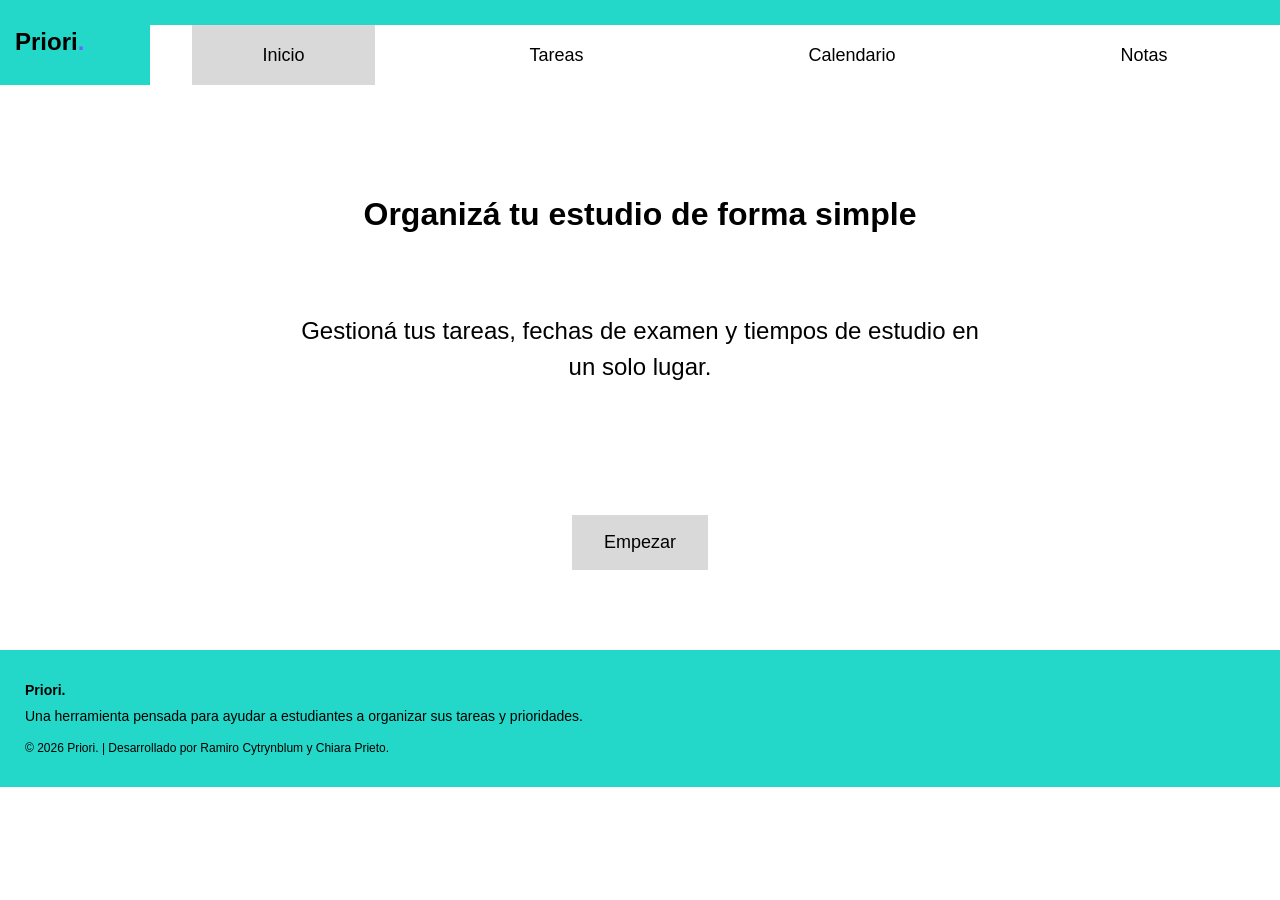
<file: index.html>
<!DOCTYPE html>
<html lang="en">
<head>
    <meta charset="UTF-8">
    <meta name="viewport" content="width=device-width, initial-scale=1.0">
    <title>Priori.</title>

    <link href="https://cdn.jsdelivr.net/npm/bootstrap@5.3.7/dist/css/bootstrap.min.css" rel="stylesheet">
    <link rel="stylesheet" href="CSS/style.css">
</head>
<body>

   <header class="top-header">
    <div class="logo">
        <h1>Priori<span>.</span></h1>
    </div>
        
    <nav class="navbar-priori">
        <div class="nav-inner">
            <a href="index.html" class="active">Inicio</a>
            <a href="tareas.html">Tareas</a>
            <a href="calendario.html">Calendario</a>
            <a href="notas.html">Notas</a>
        </div>
    </nav>
</header>

<main class="inicio">
      <h2>Organizá tu estudio de forma simple</h2>

      <p class="texto-inicio">
        Gestioná tus tareas, fechas de examen y tiempos de estudio en un solo lugar.
      </p>
    
  <a href="tareas.html" class="boton-priori">Empezar</a>    
</main>

    <footer>
    <p><strong>Priori.</strong></p>

    <p>
        Una herramienta pensada para ayudar a estudiantes a organizar sus tareas y prioridades.
    </p>

    <p class="footer-creditos">
        © 2026 Priori. | Desarrollado por Ramiro Cytrynblum y Chiara Prieto.
    </p>
</footer>
    
<script src="https://cdn.jsdelivr.net/npm/bootstrap@5.3.8/dist/js/bootstrap.bundle.min.js" integrity="sha384-FKyoEForCGlyvwx9Hj09JcYn3nv7wiPVlz7YYwJrWVcXK/BmnVDxM+D2scQbITxI" crossorigin="anonymous"></script>
</body>
</html>
</file>
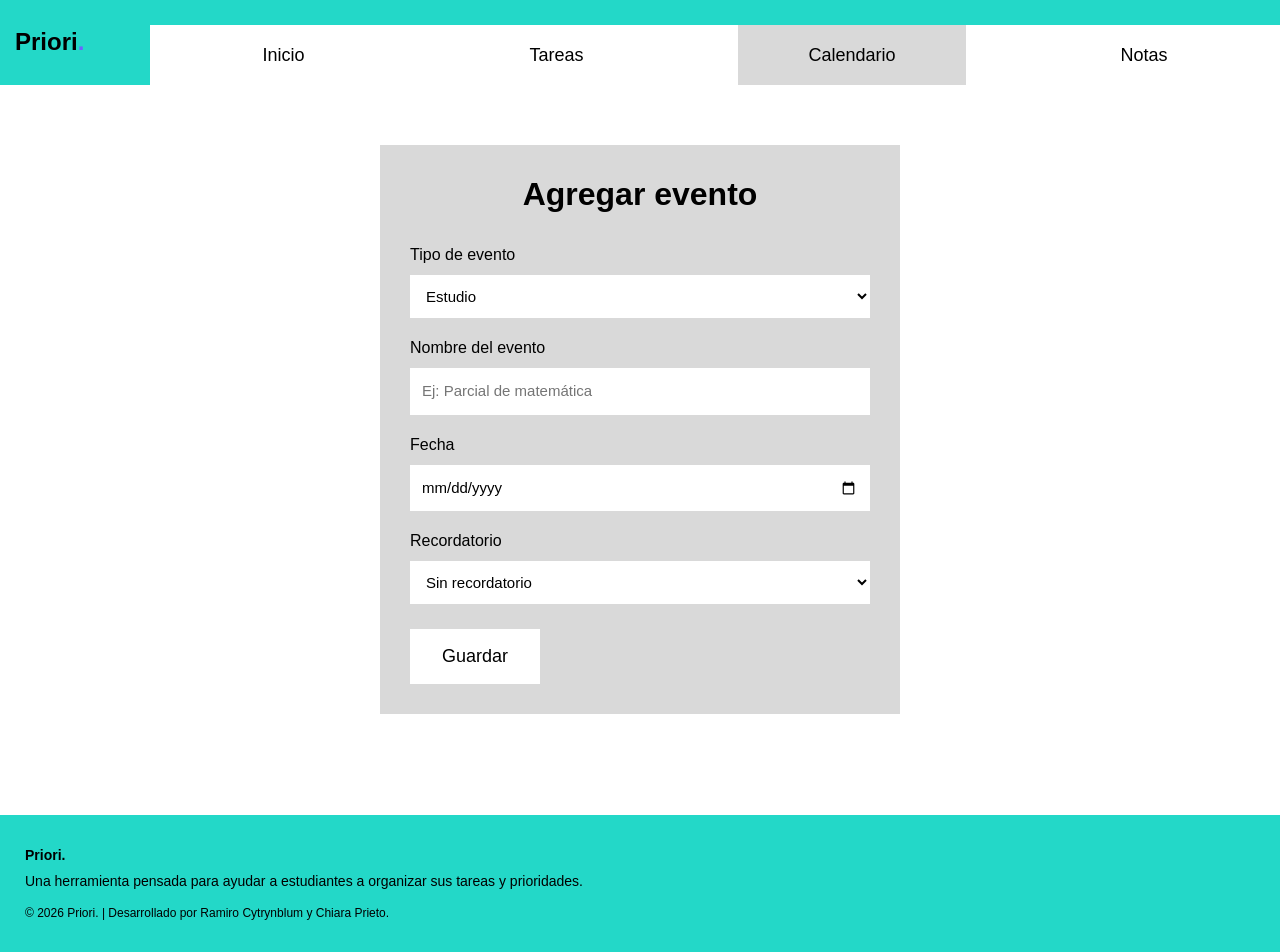
<file: agregar-evento.html>
<!DOCTYPE html>
<html lang="en">
<head>
    <meta charset="UTF-8">
    <meta name="viewport" content="width=device-width, initial-scale=1.0">
    <title>Priori. / Agregar evento</title>

    <link href="https://cdn.jsdelivr.net/npm/bootstrap@5.3.7/dist/css/bootstrap.min.css" rel="stylesheet">
    <link rel="stylesheet" href="CSS/style.css">
</head>
<body>

<header class="top-header">
  <div class="logo">
    <h1>Priori<span>.</span></h1>
  </div>

  <nav class="navbar-priori">
    <div class="nav-inner">
      <a href="index.html">Inicio</a>
      <a href="tareas.html">Tareas</a>
      <a href="calendario.html" class="active">Calendario</a>
      <a href="notas.html">Notas</a>
    </div>
  </nav>
</header>

<main class="pagina-formulario">
  <section class="formulario-box">
    <h2>Agregar evento</h2>

    <label>Tipo de evento</label>
    <select>
      <option>Estudio</option>
      <option>Tarea</option>
      <option>Examen</option>
    </select>

    <label>Nombre del evento</label>
    <input type="text" placeholder="Ej: Parcial de matemática">

    <label>Fecha</label>
    <input type="date">

    <label>Recordatorio</label>
    <select>
      <option>Sin recordatorio</option>
      <option>1 día antes</option>
      <option>3 días antes</option>
      <option>1 semana antes</option>
    </select>

    <a href="calendario.html" class="boton-priori">Guardar</a>
  </section>
</main>

    <footer>
    <p><strong>Priori.</strong></p>

    <p>
        Una herramienta pensada para ayudar a estudiantes a organizar sus tareas y prioridades.
    </p>

    <p class="footer-creditos">
        © 2026 Priori. | Desarrollado por Ramiro Cytrynblum y Chiara Prieto.
    </p>
</footer>
    
</body>
</html>
</file>
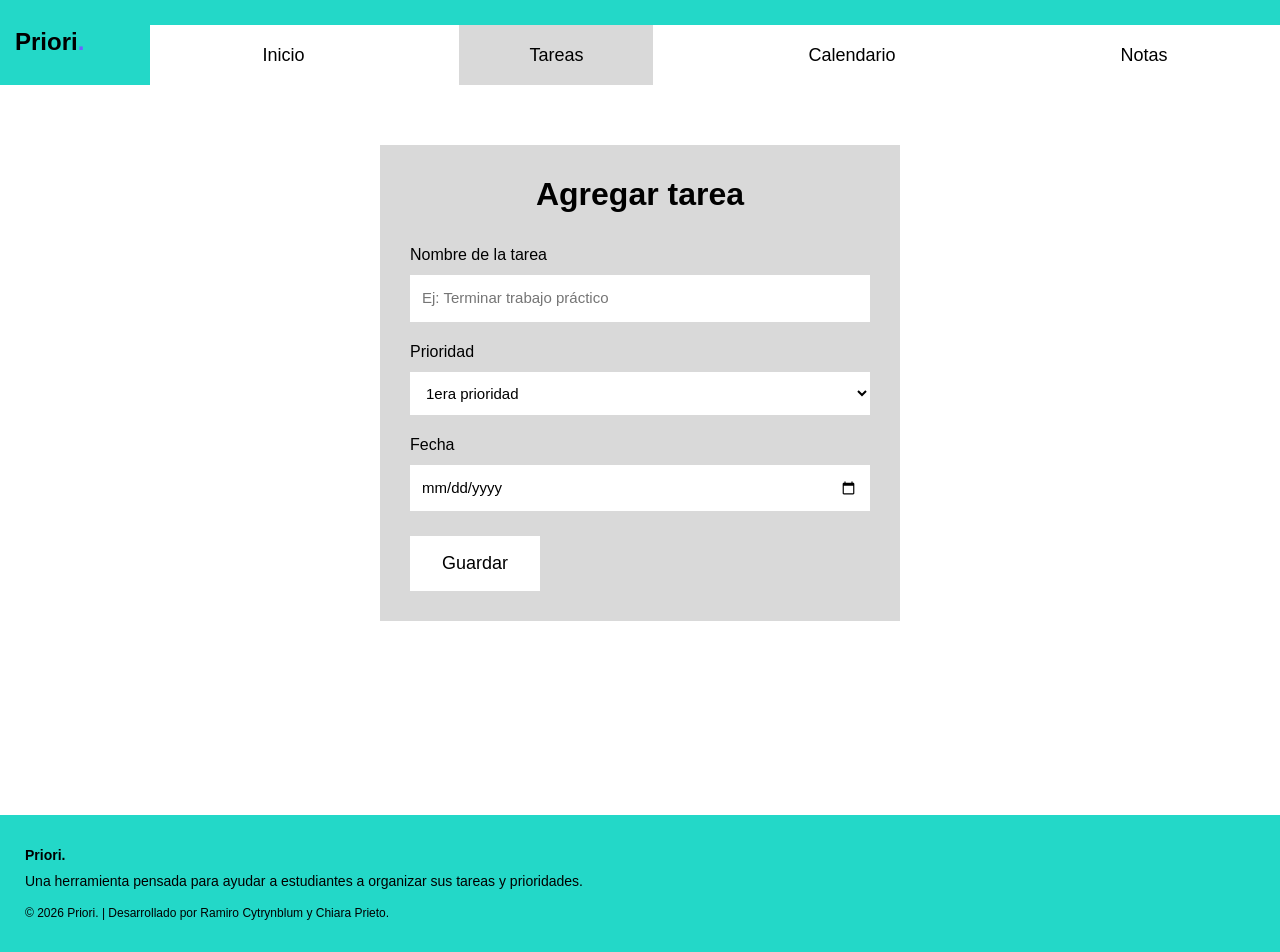
<file: agregar-tarea.html>
<!DOCTYPE html>
<html lang="en">
<head>
    <meta charset="UTF-8">
    <meta name="viewport" content="width=device-width, initial-scale=1.0">
    <title>Priori. / Agregar tarea</title>

    <link href="https://cdn.jsdelivr.net/npm/bootstrap@5.3.7/dist/css/bootstrap.min.css" rel="stylesheet">
    <link rel="stylesheet" href="CSS/style.css">
</head>
<body>
    
    <header class="top-header">
  <div class="logo">
    <h1>Priori<span>.</span></h1>
  </div>

  <nav class="navbar-priori">
    <div class="nav-inner">
      <a href="index.html">Inicio</a>
      <a href="tareas.html" class="active">Tareas</a>
      <a href="calendario.html">Calendario</a>
      <a href="notas.html">Notas</a>
    </div>
  </nav>
</header>

<main class="pagina-formulario">
  <section class="formulario-box">
    <h2>Agregar tarea</h2>

    <label>Nombre de la tarea</label>
    <input type="text" placeholder="Ej: Terminar trabajo práctico">

    <label>Prioridad</label>
    <select>
      <option>1era prioridad</option>
      <option>2da prioridad</option>
      <option>3era prioridad</option>
    </select>

    <label>Fecha</label>
    <input type="date">

    <a href="tareas.html" class="boton-priori">Guardar</a>
  </section>
</main>

    <footer>
    <p><strong>Priori.</strong></p>

    <p>
        Una herramienta pensada para ayudar a estudiantes a organizar sus tareas y prioridades.
    </p>

    <p class="footer-creditos">
        © 2026 Priori. | Desarrollado por Ramiro Cytrynblum y Chiara Prieto.
    </p>
</footer>
    
</body>
</html>
</file>
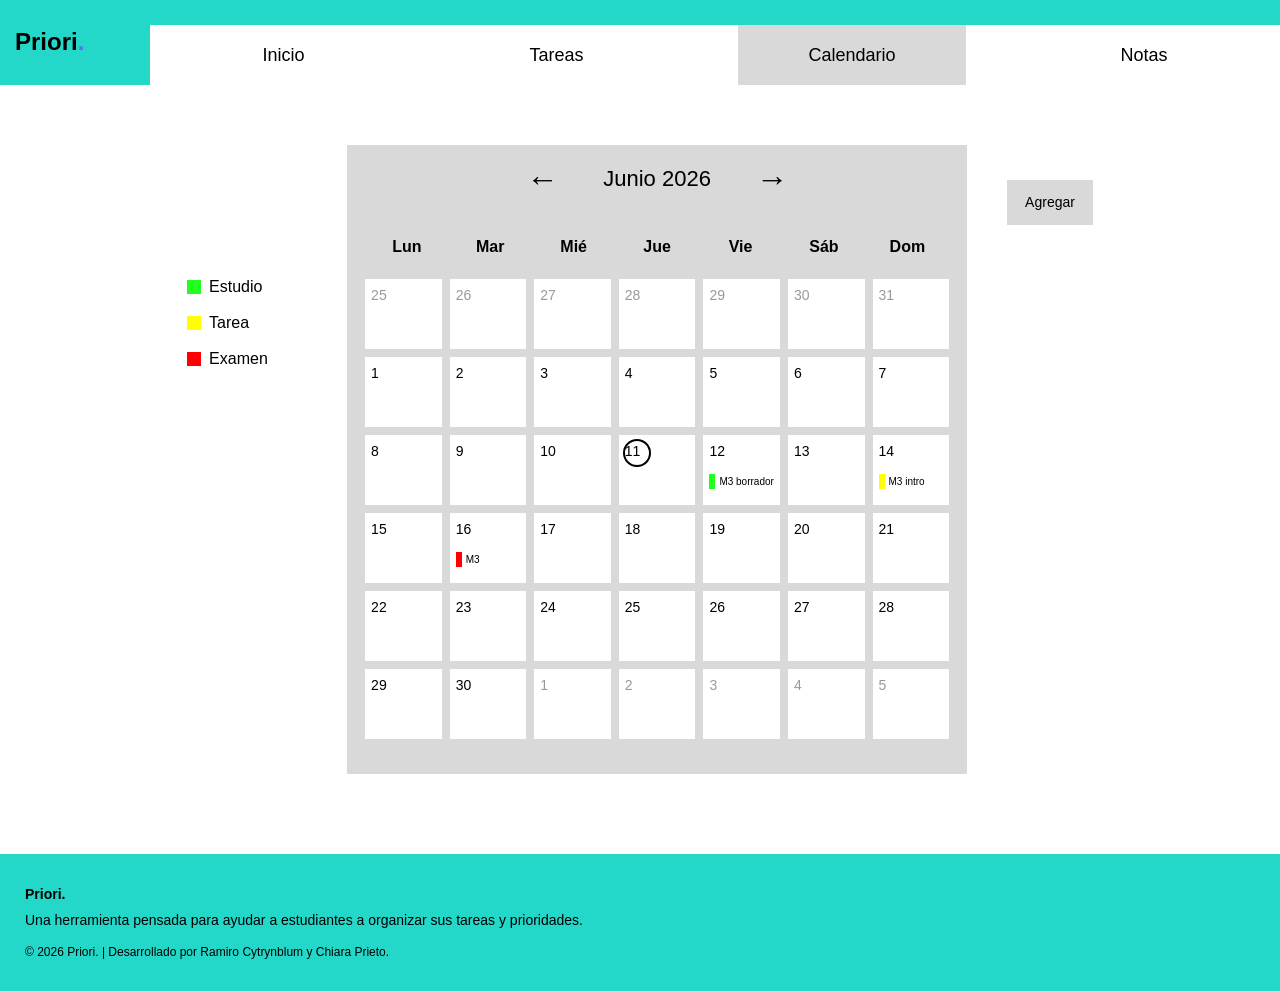
<file: calendario.html>
<!DOCTYPE html>
<html lang="en">
<head>
    <meta charset="UTF-8">
    <meta name="viewport" content="width=device-width, initial-scale=1.0">
    <title>Priori./Calendario</title>

    <link href="https://cdn.jsdelivr.net/npm/bootstrap@5.3.7/dist/css/bootstrap.min.css" rel="stylesheet">
    <link rel="stylesheet" href="CSS/style.css">
</head>
<body>
    
    <header class="top-header">
    <div class="logo">
        <h1>Priori<span>.</span></h1>
    </div>
        
    <nav class="navbar-priori">
        <div class="nav-inner">
            <a href="index.html">Inicio</a>
            <a href="tareas.html">Tareas</a>
            <a href="calendario.html" class="active">Calendario</a>
            <a href="notas.html">Notas</a>
        </div>
    </nav>
</header>

<main class="pagina-calendario">
  <section class="calendario-layout">
    
    <div class="leyenda">
        <P><span class="color estudio-color"></span>Estudio</P>
        <p><span class="color tarea-color"></span>Tarea</p>
        <p><span class="color examen-color"></span>Examen</p>
      </div>

    <div class="calendario-box">
      <div class="mes">
        <span>←</span>
        <h2>Junio 2026</h2>
        <span>→</span>
      </div>

      <div class="dias-semana">
        <div>Lun</div>
        <div>Mar</div>
        <div>Mié</div>
        <div>Jue</div>
        <div>Vie</div>
        <div>Sáb</div>
        <div>Dom</div>
      </div>

      <div class="grilla-calendario">
        <div class="dia otro-mes">25</div>
        <div class="dia otro-mes">26</div>
        <div class="dia otro-mes">27</div>
        <div class="dia otro-mes">28</div>
        <div class="dia otro-mes">29</div>
        <div class="dia otro-mes">30</div>
        <div class="dia otro-mes">31</div>
        <div class="dia">1</div>
        <div class="dia">2</div>
        <div class="dia">3</div>
        <div class="dia">4</div>
        <div class="dia">5</div>
        <div class="dia">6</div>
        <div class="dia">7</div>
        <div class="dia">8</div>
        <div class="dia">9</div>
        <div class="dia">10</div>
        <div class="dia actual">11</div>
        <div class="dia evento estudio">12<span>M3 borrador</span></div>
        <div class="dia">13</div>
        <div class="dia evento tarea">14<span>M3 intro</span></div>
        <div class="dia">15</div>
        <div class="dia evento examen">16<span>M3</span></div>
        <div class="dia">17</div>
        <div class="dia">18</div>
        <div class="dia">19</div>
        <div class="dia">20</div>
        <div class="dia">21</div>
        <div class="dia">22</div>
        <div class="dia">23</div>
        <div class="dia">24</div>
        <div class="dia">25</div>
        <div class="dia">26</div>
        <div class="dia">27</div>
        <div class="dia">28</div>
        <div class="dia">29</div>
        <div class="dia">30</div>
        <div class="dia otro-mes">1</div>
        <div class="dia otro-mes">2</div>
        <div class="dia otro-mes">3</div>
        <div class="dia otro-mes">4</div>
        <div class="dia otro-mes">5</div>
      </div>
    </div>

    <a href="agregar-evento.html" class="boton-priori boton-agregar">Agregar</a>

  </section>
</main>

    <footer>
    <p><strong>Priori.</strong></p>

    <p>
        Una herramienta pensada para ayudar a estudiantes a organizar sus tareas y prioridades.
    </p>

    <p class="footer-creditos">
        © 2026 Priori. | Desarrollado por Ramiro Cytrynblum y Chiara Prieto.
    </p>
</footer>
    
<script src="https://cdn.jsdelivr.net/npm/bootstrap@5.3.8/dist/js/bootstrap.bundle.min.js" integrity="sha384-FKyoEForCGlyvwx9Hj09JcYn3nv7wiPVlz7YYwJrWVcXK/BmnVDxM+D2scQbITxI" crossorigin="anonymous"></script>
</body>
</html>
</file>
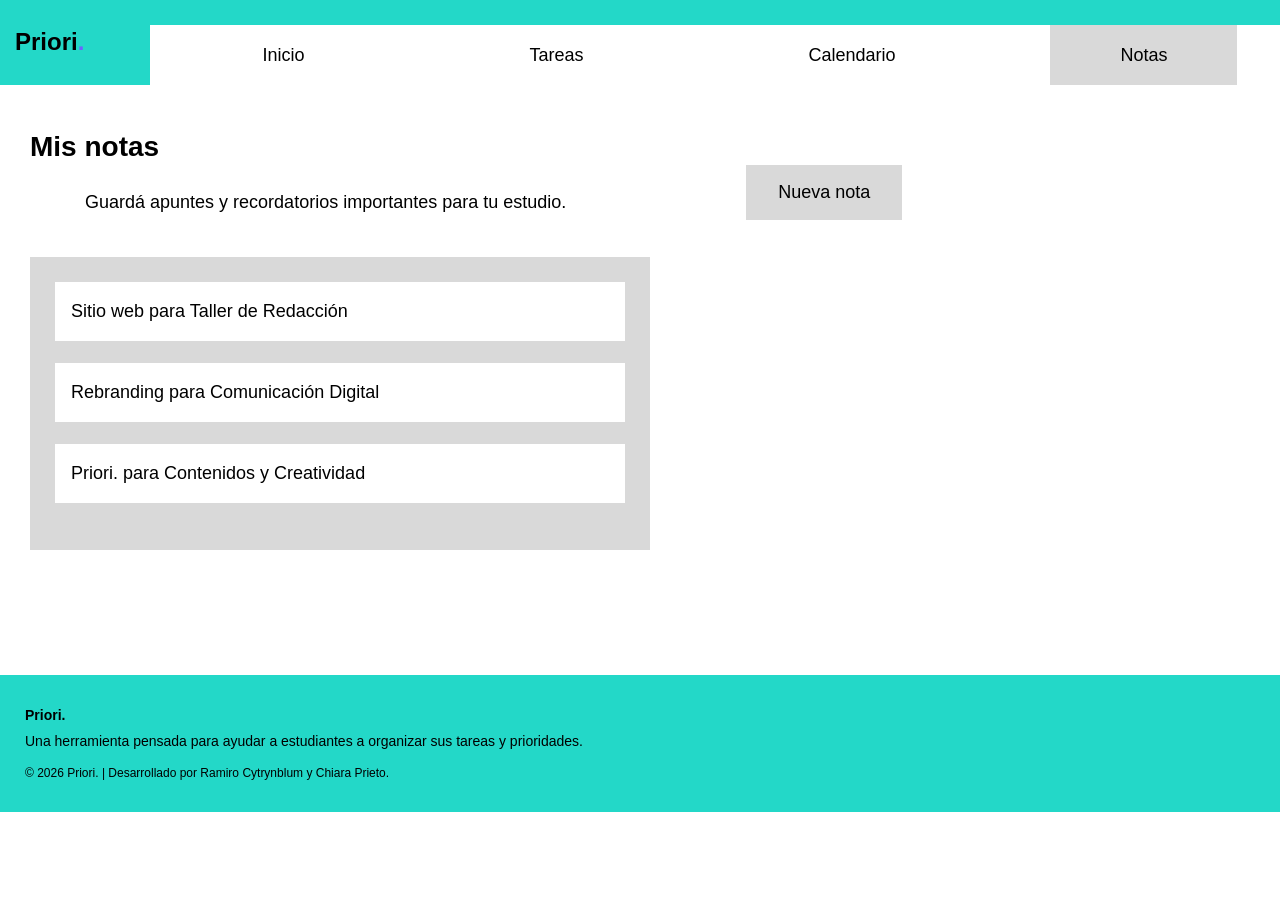
<file: notas.html>
<!DOCTYPE html>
<html lang="en">
<head>
    <meta charset="UTF-8">
    <meta name="viewport" content="width=device-width, initial-scale=1.0">
    <title>Priori./Notas</title>

    <link href="https://cdn.jsdelivr.net/npm/bootstrap@5.3.7/dist/css/bootstrap.min.css" rel="stylesheet">
    <link rel="stylesheet" href="CSS/style.css">
</head>
<body>
    
    <header class="top-header">
    <div class="logo">
        <h1>Priori<span>.</span></h1>
    </div>
        
    <nav class="navbar-priori">
        <div class="nav-inner">
            <a href="index.html">Inicio</a>
            <a href="tareas.html">Tareas</a>
            <a href="calendario.html">Calendario</a>
            <a href="notas.html" class="active">Notas</a>
        </div>
    </nav>
</header>

<main class="pagina-notas">
  <div class="notas-titulo">
    <div>
      <h2>Mis notas</h2>
      <p>Guardá apuntes y recordatorios importantes para tu estudio.</p>
    </div>
    
    <a href="nueva-nota.html" class="boton-priori boton-nota">Nueva nota</a>
  </div>

  <section class="notas-box">
    <div class="nota">Sitio web para Taller de Redacción</div>
    <div class="nota">Rebranding para Comunicación Digital</div>
    <div class="nota">Priori. para Contenidos y Creatividad</div>
  </section>
</main>

    <footer>
    <p><strong>Priori.</strong></p>

    <p>
        Una herramienta pensada para ayudar a estudiantes a organizar sus tareas y prioridades.
    </p>

    <p class="footer-creditos">
        © 2026 Priori. | Desarrollado por Ramiro Cytrynblum y Chiara Prieto.
    </p>
</footer>
    
<script src="https://cdn.jsdelivr.net/npm/bootstrap@5.3.8/dist/js/bootstrap.bundle.min.js" integrity="sha384-FKyoEForCGlyvwx9Hj09JcYn3nv7wiPVlz7YYwJrWVcXK/BmnVDxM+D2scQbITxI" crossorigin="anonymous"></script>
</body>
</html>
</file>
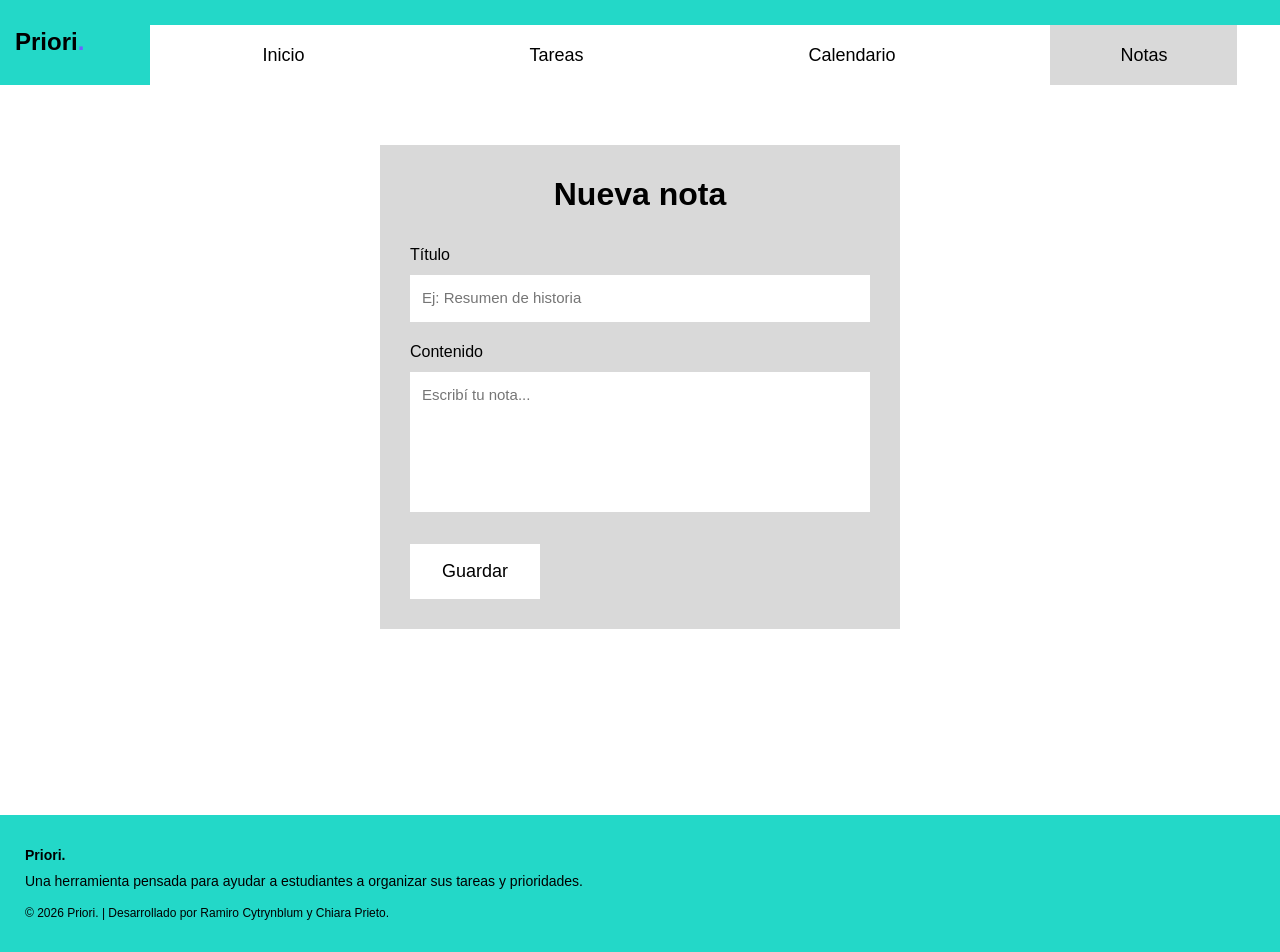
<file: nueva-nota.html>
<!DOCTYPE html>
<html lang="en">
<head>
    <meta charset="UTF-8">
    <meta name="viewport" content="width=device-width, initial-scale=1.0">
    <title>Priori. / Nueva nota</title>

    <link href="https://cdn.jsdelivr.net/npm/bootstrap@5.3.7/dist/css/bootstrap.min.css" rel="stylesheet">
    <link rel="stylesheet" href="CSS/style.css">
</head>
<body>
    
<header class="top-header">
  <div class="logo">
    <h1>Priori<span>.</span></h1>
  </div>

  <nav class="navbar-priori">
    <div class="nav-inner">
      <a href="index.html">Inicio</a>
      <a href="tareas.html">Tareas</a>
      <a href="calendario.html">Calendario</a>
      <a href="notas.html" class="active">Notas</a>
    </div>
  </nav>
</header>

<main class="pagina-formulario">
  <section class="formulario-box">
    <h2>Nueva nota</h2>

    <label>Título</label>
    <input type="text" placeholder="Ej: Resumen de historia">

    <label>Contenido</label>
    <textarea placeholder="Escribí tu nota..."></textarea>

    <a href="notas.html" class="boton-priori">Guardar</a>
  </section>
</main>

    <footer>
    <p><strong>Priori.</strong></p>

    <p>
        Una herramienta pensada para ayudar a estudiantes a organizar sus tareas y prioridades.
    </p>

    <p class="footer-creditos">
        © 2026 Priori. | Desarrollado por Ramiro Cytrynblum y Chiara Prieto.
    </p>
</footer>
    
</body>
</html>
</file>
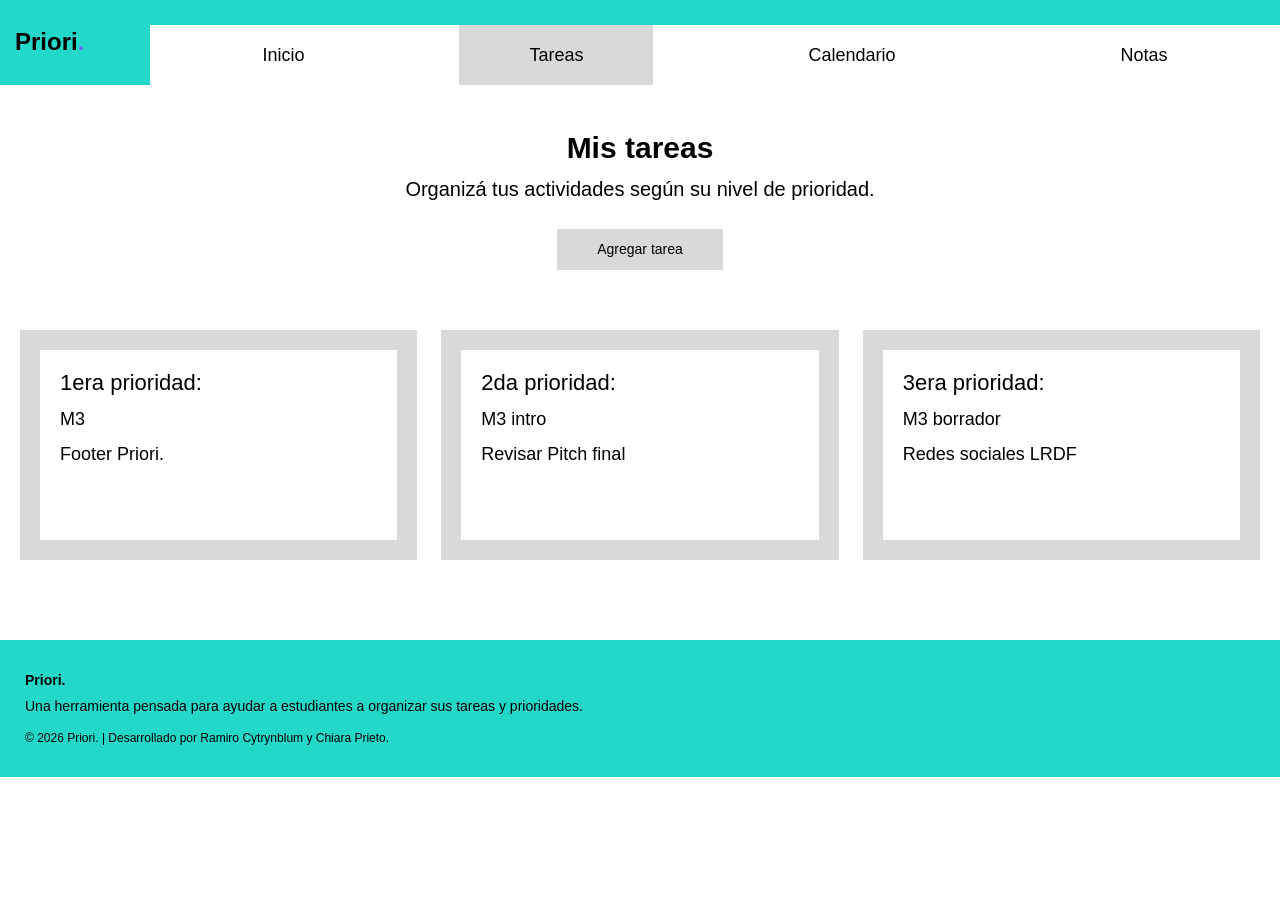
<file: tareas.html>
<!DOCTYPE html>
<html lang="en">
<head>
    <meta charset="UTF-8">
    <meta name="viewport" content="width=device-width, initial-scale=1.0">
    <title>Priori./tareas</title>

    <link href="https://cdn.jsdelivr.net/npm/bootstrap@5.3.7/dist/css/bootstrap.min.css" rel="stylesheet">
    <link rel="stylesheet" href="CSS/style.css">
</head>
<body>
    
   <header class="top-header">
    <div class="logo">
        <h1>Priori<span>.</span></h1>
    </div>
        
    <nav class="navbar-priori">
        <div class="nav-inner">
            <a href="index.html">Inicio</a>
            <a href="tareas.html" class="active">Tareas</a>
            <a href="calendario.html">Calendario</a>
            <a href="notas.html">Notas</a>
        </div>
    </nav>
</header>

<main class="pagina-tareas">
  <h2>Mis tareas</h2>
  <p>Organizá tus actividades según su nivel de prioridad.</p>

  <a href="agregar-tarea.html" class="boton-priori boton-chico">Agregar tarea</a>

  <section class="container-fluid tareas-contenedor">
    <div class="row g-4">

      <div class="col-md-4">
        <div class="tarjeta-gris">
          <div class="tarjeta-blanca">
            <h3>1era prioridad:</h3>
            <p>M3</p>
            <p>Footer Priori.</p>
          </div>
        </div>
      </div>

      <div class="col-md-4">
        <div class="tarjeta-gris">
          <div class="tarjeta-blanca">
            <h3>2da prioridad:</h3>
            <p>M3 intro</p>
            <p>Revisar Pitch final</p>
          </div>
        </div>
      </div>

      <div class="col-md-4">
        <div class="tarjeta-gris">
          <div class="tarjeta-blanca">
            <h3>3era prioridad:</h3>
            <p>M3 borrador</p>
            <p>Redes sociales LRDF</p>
          </div>
        </div>
      </div>

    </div>
  </section>
</main>

    <footer>
    <p><strong>Priori.</strong></p>

    <p>
        Una herramienta pensada para ayudar a estudiantes a organizar sus tareas y prioridades.
    </p>

    <p class="footer-creditos">
        © 2026 Priori. | Desarrollado por Ramiro Cytrynblum y Chiara Prieto.
    </p>
</footer>
    
<script src="https://cdn.jsdelivr.net/npm/bootstrap@5.3.8/dist/js/bootstrap.bundle.min.js" integrity="sha384-FKyoEForCGlyvwx9Hj09JcYn3nv7wiPVlz7YYwJrWVcXK/BmnVDxM+D2scQbITxI" crossorigin="anonymous"></script>
</body>
</html>
</file>
<file: CSS/style.css>
* {
  box-sizing: border-box;
}

body {
  margin: 0;
  font-family: Arial, sans-serif;
  color: black;
  background-color: white;
  overflow-x: hidden;
}



.top-header {
    display: flex;
    width: 100%;
    height: 85px;
    background-color: #23d8c8;
}

.logo {
    width: 150px;
    background-color: #23d8c8;
    display: flex;
    align-items: center;
    padding-left: 15px;
}

.logo h1 {
  margin: 0;
  font-size: 24px;
  font-weight: bold;
}

.logo span {
  color: #6c63ff;
}

.navbar-priori {
    flex: 1;
    background-color: #23d8c8;
    display: flex;
    align-items: flex-end;
}

.nav-inner {
    background-color: white;
    width: 100%;
    height: 60px;
    display: flex;
    justify-content: space-around;
    align-items: stretch;
}

.nav-inner a {
  color: black;
  text-decoration: none;
  font-size: 18px;
  font-weight: 500;
  padding: 18px 70px;
  display: flex;
  align-items: center;
}

.nav-inner a.active {
  background-color: #d9d9d9;
}



.boton-priori {
  background-color: #d9d9d9;
  color: black;
  border: none;
  text-decoration: none;
  display: inline-block;
  padding: 14px 32px;
  font-size: 18px;
}

.boton-priori:hover {
  background-color: #cfcfcf;
  color: black;
}

.boton-chico {
  font-size: 14px;
  padding: 10px 40px;
}

.boton-agregar {
    margin-top: 35px;
    font-size: 14px;
    padding: 12px 18px;
}

.boton-nota {
  margin-top: 35px;
}



.inicio {
  text-align: center;
  padding-top: 110px;
}

.inicio h2 {
  font-size: 32px;
  font-weight: bold;
}

.texto-inicio {
  font-size: 24px;
  max-width: 700px;
  margin: 80px auto 130px;
}



.pagina-tareas {
  text-align: center;
  padding-top: 45px;
}

.pagina-tareas h2 {
  font-size: 30px;
  font-weight: bold;
}

.pagina-tareas > p {
  font-size: 20px;
  margin-bottom: 25px;
}

.tareas-contenedor {
    margin-top: 60px;
    padding-left: 20px;
    padding-right: 20px;
    overflow-x: hidden;
}

.tarjeta-gris {
  background-color: #d9d9d9;
  padding: 20px;
  min-height: 230px;
}

.tarjeta-blanca {
  background-color: white;
  min-height: 190px;
  padding: 20px;
  text-align: left;
}

.tarjeta-blanca h3 {
  font-size: 22px;
  margin-bottom: 10px;
}

.tarjeta-blanca p {
  font-size: 18px;
  margin-bottom: 8px;
}



.pagina-calendario {
  padding-top: 60px;
}

.calendario-layout {
  display: flex;
  justify-content: center;
  align-items: flex-start;
  gap: 40px;
}

.calendario-box {
  background-color: #d9d9d9;
  width: 620px;
  padding: 10px 18px 35px;
}

.mes {
  display: flex;
  justify-content: center;
  align-items: center;
  gap: 45px;
  margin-bottom: 20px;
}

.mes h2 {
  font-size: 22px;
  margin: 0;
}

.mes span {
  font-size: 32px;
}

.dias-semana{
  display: grid;
  grid-template-columns: repeat(7, 1fr);
  margin-bottom: 8px;
}

.dias-semana div{
text-align: center;
font-weight: bold;
padding: 12px 0;
font-size: 16px;
}

.grilla-calendario {
  display: grid;
  grid-template-columns: repeat(7, 1fr);
  gap: 8px;
}

.dia{
  background-color: white;
  height: 70px;
  position: relative;
  padding: 6px;
  text-align: left;
  font-size: 14px;
}

.otro-mes{
  color: #999;
}

.actual{
  position: relative;
}

.actual::after{
  content: "";
  width: 28px;
  height: 28px;
  border: 2px solid black;
  border-radius: 50%;
  position: absolute;
  top: 4px;
  left: 4px;
}

.dia span{
  display: block;
  font-size: 10px;
  margin-top: 12px;
}

.evento.estudio span{
  border-left: 6px solid #20ff20;
  padding-left: 4px;
}

.evento.tarea span{
  border-left: 6px solid yellow;
  padding-left: 4px;
}

.evento.examen span{
border-left: 6px solid red;
padding-left: 4px;
}

.leyenda{
  display: flex;
  flex-direction: column;
  gap: 12px;
  margin-top: 130px;
  min-width: 120px;
}

.leyenda p {
  margin: 0;
  font-size: 16px;
  text-align: left;
  display: flex;
  align-items: center;
  gap: 8px;
}

.color {
  display: inline-block;
  width: 14px;
  height: 14px;
  flex-shrink: 0;
}

.estudio-color{
  background-color: #20ff20;
}

.tarea-color{
  background-color: yellow;
}

.examen-color{
  background-color: red;
}


.pagina-notas {
  padding: 45px 30px;
}

.notas-titulo {
  display: flex;
  align-items: flex-start;
  gap: 180px;
}

.notas-titulo h2 {
  font-size: 28px;
  font-weight: bold;
}

.notas-titulo p {
  font-size: 18px;
  margin-left: 55px;
  margin-top: 25px;
}

.notas-box {
  background-color: #d9d9d9;
  width: 620px;
  padding: 25px;
  margin-top: 25px;
}

.nota {
  background-color: white;
  padding: 16px;
  font-size: 18px;
  margin-bottom: 22px;
}



@media (max-width: 768px) {

  .top-header {
    flex-direction: column;
    height: auto;
  }

  .logo {
    width: 100%;
    height: 68px;
    justify-content: center;
    padding-left: 0;
    background-color: #23d8c8;
  }

  .logo h1 {
    font-size: 32px;
  }

  .navbar-priori {
    padding-top: 0;
    background-color: white;
  }

  .nav-inner {
    height: 42px;
  }

  .nav-inner a {
    font-size: 14px;
    padding: 12px 18px;
  }

  .inicio {
    padding: 60px 10px;
  }

  .inicio h2 {
    font-size: 22px;
  }

  .texto-inicio {
    font-size: 16px;
    margin: 80px auto 150px;
  }

  .pagina-tareas {
    padding: 45px 5px;
  }

  .pagina-tareas h2 {
    font-size: 22px;
  }

  .pagina-tareas > p {
    font-size: 14px;
  }

  .tareas-contenedor {
    margin-top: 35px;
  }

  .tarjeta-gris {
    min-height: auto;
    padding: 10px;
  }

  .tarjeta-blanca {
    min-height: 110px;
    text-align: center;
  }

  .tarjeta-blanca h3 {
    font-size: 18px;
  }

  .tarjeta-blanca p {
    font-size: 15px;
  }

  .calendario-layout {
    flex-direction: column;
    align-items: center;
    gap: 130px;
  }

  .calendario-box {
    width: 92%;
    padding: 12px;
  }

  .grilla-calendario div {
    height: 38px;
  }

  .mes {
    gap: 35px;
  }

  .mes h2 {
    font-size: 20px;
  }

  .pagina-notas {
    padding: 45px 5px;
  }

  .notas-titulo {
    display: block;
  }

  .notas-titulo p {
    margin-left: 0;
    font-size: 14px;
  }

  .notas-box {
    width: 100%;
    padding: 10px;
  }

  .nota {
    font-size: 14px;
    padding: 14px;
  }
}



.pagina-formulario {
    min-height: 650px;
    display: flex;
    justify-content: center;
    align-items: flex-start;
    padding-top: 60px;
}

.formulario-box {
    background-color: #d9d9d9;
    width: 520px;
    padding: 30px;
}

.formulario-box h2 {
    text-align: center;
    margin-bottom: 30px;
    font-weight: bold;
}

.formulario-box label {
    display: block;
    margin-top: 18px;
    margin-bottom: 8px;
    font-size: 16px;
}

.formulario-box input,
.formulario-box select,
.formulario-box textarea {
    width: 100%;
    border: none;
    background-color: white;
    padding: 12px;
    font-size: 15px;
}

.formulario-box textarea {
    height: 140px;
    resize: none;
}

.formulario-box .boton-priori {
    margin-top: 25px;
    text-align: center;
    background-color: white;
}

footer{
  background-color: #23d8c8;
  text-align: left;
  padding: 25px;
  margin-top: 80px;
}

footer p{
  margin: 5px 0;
  font-size: 14px;
  color: black;
}

.footer-creditos{
  margin-top: 12px;
  font-size: 12px;
}
</file>
